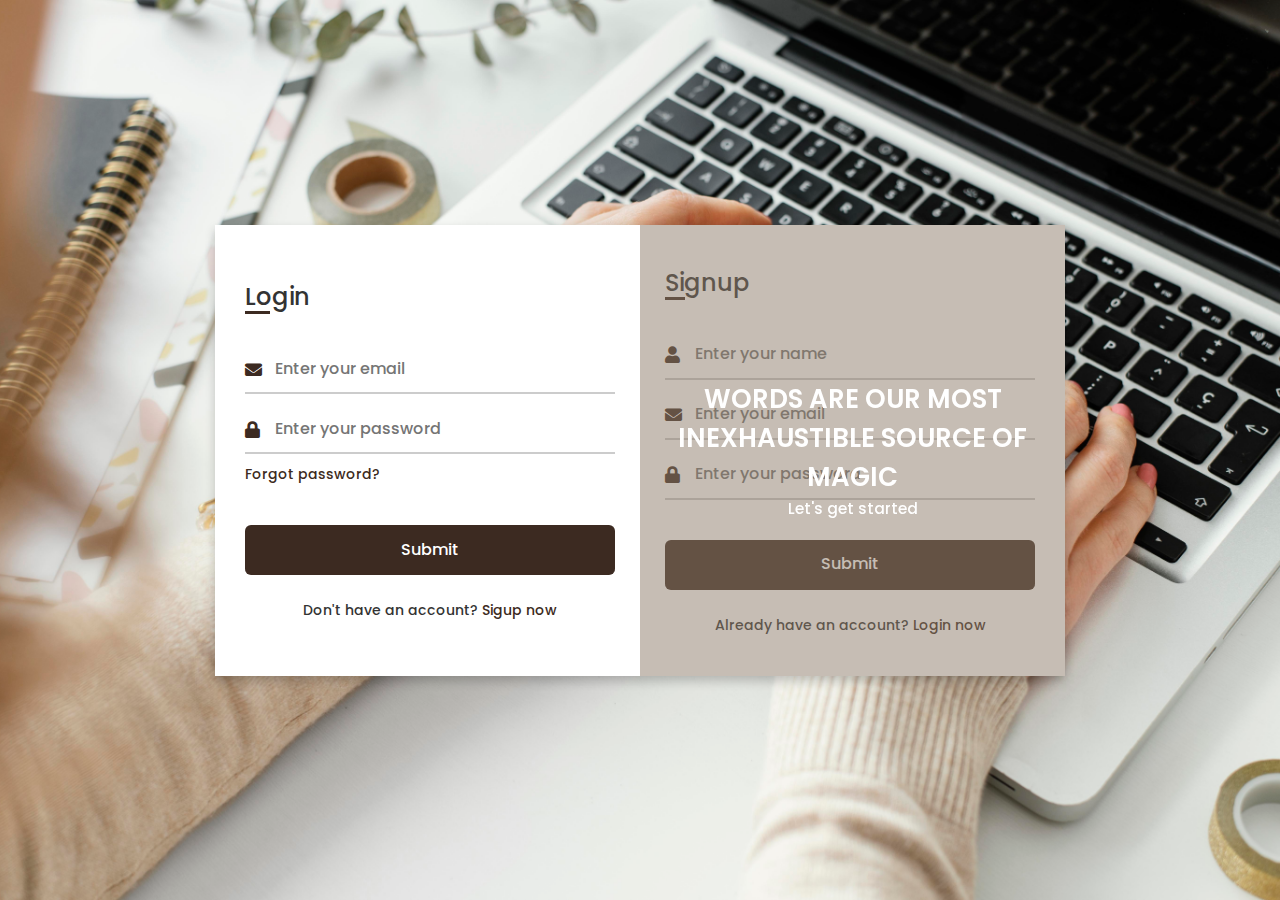
<file: screen2.html>
<!DOCTYPE html>
<html lang="en" dir="ltr">
  <head>
    <meta charset="UTF-8">
    <link rel="stylesheet" href="styles.css">
    <link rel="stylesheet" href="https://cdnjs.cloudflare.com/ajax/libs/font-awesome/5.15.3/css/all.min.css">
    <meta name="viewport" content="width=device-width, initial-scale=1.0">
   </head>
<body>
  <div class="container">
    <input type="checkbox" id="flip">
    <div class="cover">
      <div class="front">
        <div class="text">
          <span class="text-1">WORDS ARE OUR MOST <br> INEXHAUSTIBLE SOURCE OF MAGIC </span>
          <span class="text-2">Let's get started</span>
        </div>
      </div>
      <div class="back">
        <div class="text">
          <span class="text-1">Complete miles of journey <br> with one step</span>
          <span class="text-2">Let's get started</span>
        </div>
      </div>
    </div>
    <div class="forms">
        <div class="form-content">
          <div class="login-form">
            <div class="title">Login</div>
          <form action="#">
            <div class="input-boxes">
              <div class="input-box">
                <i class="fas fa-envelope"></i>
                <input type="text" placeholder="Enter your email" required>
              </div>
              <div class="input-box">
                <i class="fas fa-lock"></i>
                <input type="password" placeholder="Enter your password" required>
              </div>
              <div class="text"><a href="#">Forgot password?</a></div>
              <div class="button input-box">
                <input type="submit" value="Submit" onclick="window.location.href = 'screen3.html'">
              </div>
              <div class="text sign-up-text">Don't have an account? <label for="flip">Sigup now</label></div>
            </div>
        </form>
      </div>
        <div class="signup-form">
          <div class="title">Signup</div>
        <form action="#">
            <div class="input-boxes">
              <div class="input-box">
                <i class="fas fa-user"></i>
                <input type="text" placeholder="Enter your name" required>
              </div>
              <div class="input-box">
                <i class="fas fa-envelope"></i>
                <input type="text" placeholder="Enter your email" required>
              </div>
              <div class="input-box">
                <i class="fas fa-lock"></i>
                <input type="password" placeholder="Enter your password" required>
              </div>
              <div class="button input-box">
                <input type="submit" value="Submit" onclick="window.location.href = 'screen3.html'">
              </div>
              <div class="text sign-up-text">Already have an account? <label for="flip">Login now</label></div>
            </div>
      </form>
    </div>
    </div>
    </div>
  </div>
</body>
</html>
</file>
<file: styles.css>
@import url('https://fonts.googleapis.com/css2?family=Poppins:wght@200;300;400;500;600;700&display=swap');
*{
  margin: 0;
  padding: 0;
  box-sizing: border-box;
  font-family: "Poppins" , sans-serif;
}
body{
  min-height: 100vh;
  display: flex;
  align-items: center;
  justify-content: center;
  background-image: url("images/bg2.jpg");
  background-size: cover; 
  background-position: center center;
  background-repeat: no-repeat;
  padding: 30px;
}
.container{
  position: relative;
  max-width: 850px;
  width: 100%;
  background: #fff;
  padding: 40px 30px;
  box-shadow: 0 5px 10px rgba(0,0,0,0.2);
  perspective: 2700px;
}
.container .cover{
  position: absolute;
  top: 0;
  left: 50%;
  height: 100%;
  width: 50%;
  z-index: 98;
  transition: all 1s ease;
  transform-origin: left;
  transform-style: preserve-3d;
}
.container #flip:checked ~ .cover{
  transform: rotateY(-180deg);
}
 .container .cover .front,
 .container .cover .back{
  position: absolute;
  top: 0;
  left: 0;
  height: 100%;
  width: 100%;
}
.cover .back{
  transform: rotateY(180deg);
  backface-visibility: hidden;
}
.container .cover::before,
.container .cover::after{
  content: '';
  position: absolute;
  height: 100%;
  width: 100%;
  background: #8D7B68;
  opacity: 0.5;
  z-index: 12;
}
.container .cover::after{
  opacity: 0.3;
  transform: rotateY(180deg);
  backface-visibility: hidden;
}
.container .cover img{
  position: absolute;
  height: 100%;
  width: 100%;
  object-fit: cover;
  z-index: 10;
}
.container .cover .text{
  position: absolute;
  z-index: 130;
  height: 100%;
  width: 100%;
  display: flex;
  flex-direction: column;
  align-items: center;
  justify-content: center;
}
.cover .text .text-1,
.cover .text .text-2{
  font-size: 26px;
  font-weight: 600;
  color: #fff;
  text-align: center;
}
.cover .text .text-2{
  font-size: 15px;
  font-weight: 500;
}
.container .forms{
  height: 100%;
  width: 100%;
  background: #fff;
}
.container .form-content{
  display: flex;
  align-items: center;
  justify-content: space-between;
}
.form-content .login-form,
.form-content .signup-form{
  width: calc(100% / 2 - 25px);
}
.forms .form-content .title{
  position: relative;
  font-size: 24px;
  font-weight: 500;
  color: #333;
}
.forms .form-content .title:before{
  content: '';
  position: absolute;
  left: 0;
  bottom: 0;
  height: 3px;
  width: 25px;
  background: #3C2A21;
}
.forms .signup-form  .title:before{
  width: 20px;
}
.forms .form-content .input-boxes{
  margin-top: 30px;
}
.forms .form-content .input-box{
  display: flex;
  align-items: center;
  height: 50px;
  width: 100%;
  margin: 10px 0;
  position: relative;
}
.form-content .input-box input{
  height: 100%;
  width: 100%;
  outline: none;
  border: none;
  padding: 0 30px;
  font-size: 16px;
  font-weight: 500;
  border-bottom: 2px solid rgba(0,0,0,0.2);
  transition: all 0.3s ease;
}
.form-content .input-box input:focus,
.form-content .input-box input:valid{
  border-color: #3C2A21;
}
.form-content .input-box i{
  position: absolute;
  color: #3C2A21;
  font-size: 17px;
}
.forms .form-content .text{
  font-size: 14px;
  font-weight: 500;
  color: #333;
}
.forms .form-content .text a{
  text-decoration: none;
  color: #3C2A21;
}
.forms .form-content .text a:hover{
  text-decoration: underline;
}
.forms .form-content .button{
  color: #fff;
  margin-top: 40px;
}
.forms .form-content .button input{
  color: #fff;
  background: #3C2A21;
  border-radius: 6px;
  padding: 0;
  cursor: pointer;
  transition: all 0.4s ease;
}
.forms .form-content .button input:hover{
  background: #8D7B68;
}
.forms .form-content label{
  color: #3C2A21;
  cursor: pointer;
}
.forms .form-content label:hover{
  text-decoration: underline;
}
.forms .form-content .login-text,
.forms .form-content .sign-up-text{
  text-align: center;
  margin-top: 25px;
}
.container #flip{
  display: none;
}
@media (max-width: 730px) {
  .container .cover{
    display: none;
  }
  .form-content .login-form,
  .form-content .signup-form{
    width: 100%;
  }
  .form-content .signup-form{
    display: none;
  }
  .container #flip:checked ~ .forms .signup-form{
    display: block;
  }
  .container #flip:checked ~ .forms .login-form{
    display: none;
  }
}
</file>
